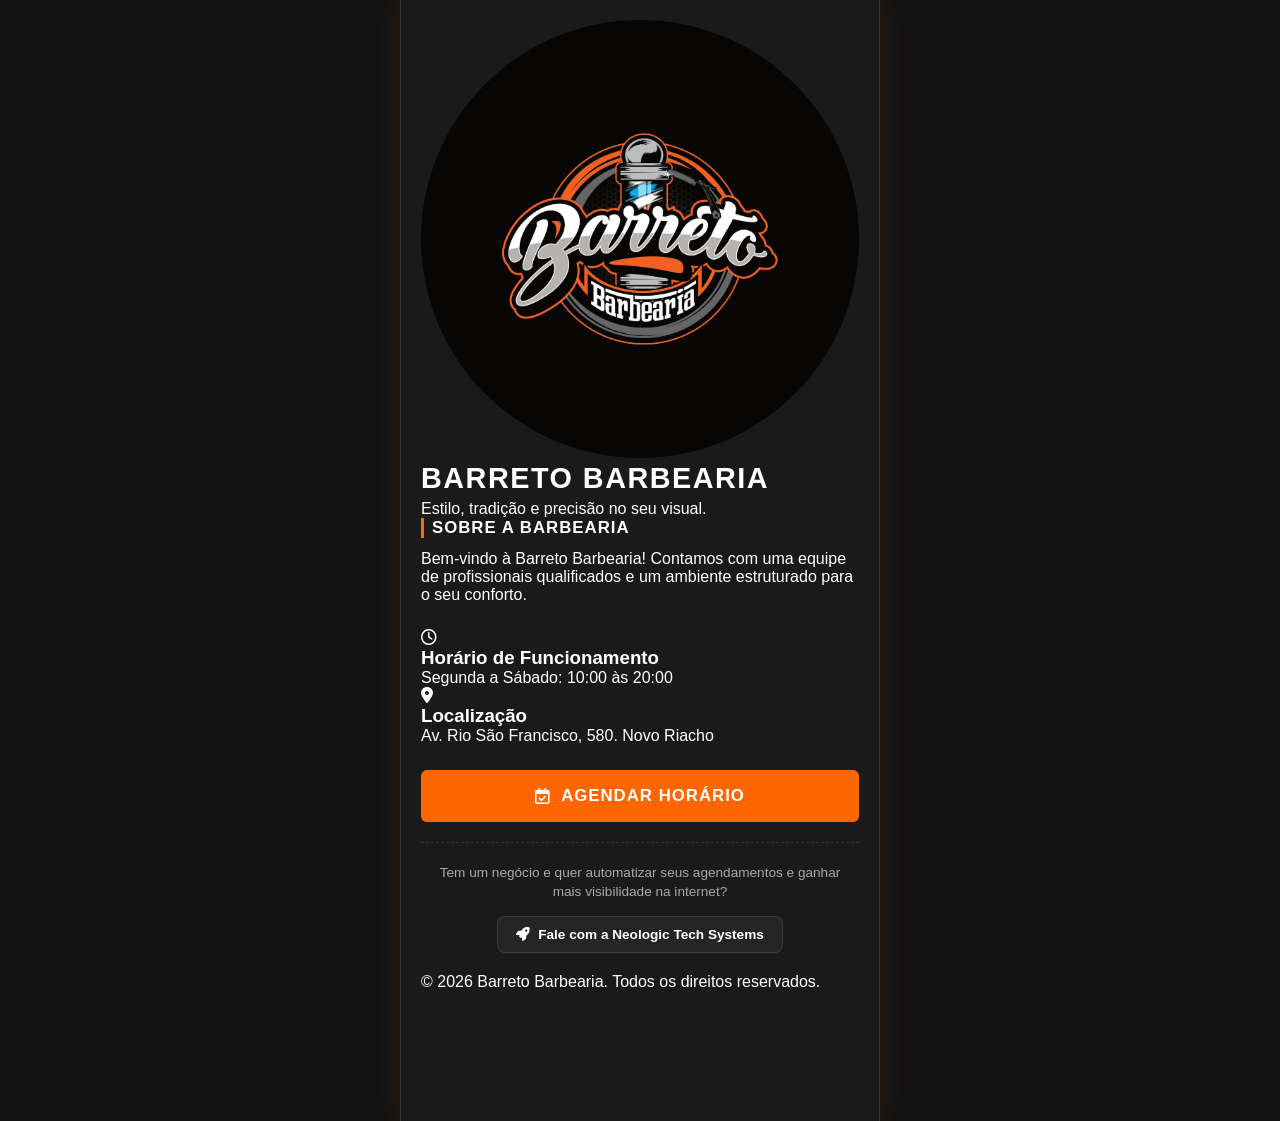
<file: index.html>
<!DOCTYPE html>
<html lang="pt-BR">
<head>
    <meta charset="UTF-8">
    <meta name="viewport" content="width=device-width, initial-scale=1.0">
    <title>Barreto Barbearia | Bem-vindo</title>
    
    <link rel="manifest" href="manifest.json">
    <meta name="apple-mobile-web-app-capable" content="yes">
    <meta name="apple-mobile-web-app-status-bar-style" content="black-translucent">
    <meta name="apple-mobile-web-app-title" content="Barreto">
    <link rel="apple-touch-icon" href="logo.jpg.jpg">
    <link rel="icon" href="logo.jpg.jpg" type="image/jpeg">

    <link rel="stylesheet" href="style.css">
    <link rel="stylesheet" href="https://cdnjs.cloudflare.com/ajax/libs/font-awesome/6.5.1/css/all.min.css">
    <style>
        /* Estilos do Banner Neologic */
        .powered-by { margin-top: 20px; text-align: center; padding: 20px 15px; border-top: 1px dashed rgba(255,255,255,0.1); }
        .powered-by p { font-size: 0.85rem; color: #AAA; margin-bottom: 15px; line-height: 1.4; }
        .powered-by a { display: inline-flex; align-items: center; gap: 8px; font-size: 0.85rem; color: #FFF; text-decoration: none; font-weight: bold; padding: 10px 18px; background: rgba(255,255,255,0.05); border: 1px solid rgba(255,255,255,0.1); border-radius: 8px; transition: 0.3s; }
        .powered-by a:hover { background: var(--primary-color, #FF6600); border-color: var(--primary-color, #FF6600); }
    </style>
</head>
<body>

    <div class="app-container landing-container">
        
        <header class="landing-header">
            <div class="brand-logo-container">
                <img src="logo.jpg.jpg" alt="Barreto Barbearia Logo" style="width: 100%; height: 100%; object-fit: cover; border-radius: 50%;">
            </div>
            <h1>Barreto Barbearia</h1>
            <p class="tagline">Estilo, tradição e precisão no seu visual.</p>
        </header>

        <section class="section about-section">
            <h2>Sobre a Barbearia</h2>
            <p>
                Bem-vindo à Barreto Barbearia! Contamos com uma equipe de profissionais qualificados e um ambiente estruturado para o seu conforto.
            </p>
        </section>

        <section class="section info-section">
            <div class="info-card">
                <i class="fa-regular fa-clock"></i>
                <div>
                    <h3>Horário de Funcionamento</h3>
                    <p>Segunda a Sábado: 10:00 às 20:00</p>
                </div>
            </div>
            <div class="info-card">
                <i class="fa-solid fa-location-dot"></i>
                <div>
                    <h3>Localização</h3>
                    <p>Av. Rio São Francisco, 580. Novo Riacho</p>
                </div>
            </div>
        </section>

        <div class="landing-action">
            <a href="agendar.html" class="btn-primary-action">
                <i class="fa-regular fa-calendar-check"></i> Agendar Horário
            </a>
        </div>

        <!-- Banner de Propaganda da Neologic -->
        <div class="powered-by">
            <p>Tem um negócio e quer automatizar seus agendamentos e ganhar mais visibilidade na internet?</p>
            <a href="https://api.whatsapp.com/send?phone=5531972478571&text=Ol%C3%A1!%20Gostaria%20de%20ter%20um%20sistema%20de%20agendamento%20como%20o%20da%20Neologic%20Tech%20Systems%20para%20o%20meu%20neg%C3%B3cio." target="_blank">
                <i class="fa-solid fa-rocket"></i> Fale com a Neologic Tech Systems
            </a>
        </div>

        <footer class="landing-footer">
            <p>&copy; 2026 Barreto Barbearia. Todos os direitos reservados.</p>
        </footer>

    </div>

</body>
</html>
</file>
<file: style.css>
* {
    margin: 0;
    padding: 0;
    box-sizing: border-box;
    font-family: 'Segoe UI', Tahoma, Geneva, Verdana, sans-serif;
}

body {
    background-color: #121212;
    color: #FFFFFF;
    display: flex;
    justify-content: center;
    min-height: 100vh;
}

.app-container {
    width: 100%;
    max-width: 480px;
    background-color: #1A1A1A;
    padding: 20px;
    padding-bottom: 130px;
    box-shadow: 0 0 30px rgba(255, 102, 0, 0.15);
    border-left: 1px solid #333333;
    border-right: 1px solid #333333;
}

.barber-header {
    border-bottom: 1px solid #333333;
    padding-bottom: 18px;
    margin-bottom: 25px;
    text-align: center;
}

.brand-info {
    display: flex;
    flex-direction: column;
    align-items: center;
    gap: 8px;
}

.brand-info h1 {
    font-size: 1.6rem;
    letter-spacing: 1.5px;
    color: #FFFFFF;
    text-transform: uppercase;
    font-weight: 700;
}

.brand-info p {
    font-size: 0.75rem;
    color: #FF6600;
    letter-spacing: 3px;
    text-transform: uppercase;
    font-weight: 500;
}

.section {
    margin-bottom: 25px;
}

.section h2 {
    font-size: 1.05rem;
    margin-bottom: 12px;
    color: #FFFFFF;
    text-transform: uppercase;
    letter-spacing: 1px;
    border-left: 3px solid #FF6600;
    padding-left: 8px;
}

/* Cards de Barbeiros */
.barbers-grid {
    display: grid;
    grid-template-columns: 1fr 1fr 1fr;
    gap: 8px;
}

.barber-card {
    background: #242424;
    border: 1px solid #333333;
    border-radius: 6px;
    padding: 12px 8px;
    text-align: center;
    cursor: pointer;
    transition: 0.2s;
}

.barber-card.active {
    border-color: #FF6600;
    background: #2D221B;
}

.barber-card h3 {
    font-size: 0.9rem;
    color: #FFFFFF;
    font-weight: 600;
}

/* Grade de Serviços */
.services-grid {
    display: grid;
    grid-template-columns: 1fr 1fr;
    gap: 10px;
}

.service-card {
    background: #242424;
    border: 1px solid #333333;
    border-radius: 6px;
    padding: 12px 10px;
    display: flex;
    flex-direction: column;
    justify-content: space-between;
    align-items: flex-start;
    cursor: pointer;
    transition: 0.2s;
    gap: 8px;
    min-height: 90px;
}

.service-card.active {
    border-color: #FF6600;
    background: #2D221B;
}

.service-info {
    width: 100%;
}

.service-info h3 {
    font-size: 0.85rem;
    margin-bottom: 0;
    color: #FFFFFF;
    display: flex;
    align-items: flex-start;
    gap: 6px;
    line-height: 1.3;
}

.service-info span {
    font-size: 0.78rem;
    color: #AAAAAA;
}

.price {
    font-weight: bold;
    color: #FF6600;
    font-size: 0.85rem;
    background: #1A1A1A;
    padding: 6px;
    border-radius: 4px;
    border: 1px solid #333333;
    width: 100%;
    text-align: center;
    margin-top: auto;
}

.datetime-inputs, .client-inputs {
    display: flex;
    flex-direction: column;
    gap: 12px;
}

.input-group {
    display: flex;
    flex-direction: column;
    gap: 5px;
}

.input-group label {
    font-size: 0.85rem;
    color: #CCCCCC;
}

input, select {
    width: 100%;
    padding: 12px;
    background: #242424;
    border: 1px solid #444444;
    border-radius: 6px;
    color: #FFFFFF;
    font-size: 1rem;
    outline: none;
    transition: 0.2s;
}

input:focus, select:focus {
    border-color: #FF6600;
    background: #1A1A1A;
}

.footer-action {
    position: fixed;
    bottom: 0;
    left: 50%;
    transform: translateX(-50%);
    width: 100%;
    max-width: 480px;
    padding: 15px 20px;
    background: #1A1A1A;
    border-top: 1px solid #333333;
    z-index: 99;
}

.btn-whatsapp {
    width: 100%;
    padding: 15px;
    background-color: #FF6600;
    color: #FFFFFF;
    border: none;
    border-radius: 6px;
    font-size: 1.05rem;
    font-weight: bold;
    cursor: pointer;
    display: flex;
    justify-content: center;
    align-items: center;
    gap: 10px;
    transition: 0.2s;
    text-transform: uppercase;
    letter-spacing: 0.5px;
}

.btn-whatsapp:hover {
    background-color: #E55C00;
}

/* Modais Customizados */
.custom-modal-overlay { 
    position: fixed; top: 0; left: 0; width: 100%; height: 100%; 
    background: rgba(0, 0, 0, 0.8); display: flex; justify-content: center; 
    align-items: center; z-index: 9999; opacity: 0; visibility: hidden; 
    transition: 0.2s ease-in-out; 
}
.custom-modal-overlay.active { opacity: 1; visibility: visible; }
.custom-modal { 
    background: #1A1A1A; border: 1px solid #333; border-radius: 12px; 
    padding: 20px; width: 90%; max-width: 450px; text-align: center; 
    box-shadow: 0 10px 30px rgba(0,0,0,0.5); 
}
.custom-modal-btn { 
    width: 100%; padding: 10px; border-radius: 6px; font-size: 0.85rem; 
    font-weight: bold; cursor: pointer; border: none; text-transform: uppercase; margin-bottom: 5px;
}
.btn-modal-confirmar { background: #25D366; color: #FFFFFF; }

/* ==========================================
   CORREÇÕES DA PÁGINA INICIAL (INDEX)
   ========================================== */
.landing-container a {
    text-decoration: none;
}

.btn-primary-action {
    display: flex;
    justify-content: center;
    align-items: center;
    gap: 10px;
    width: 100%;
    padding: 16px;
    background-color: #FF6600 !important;
    color: #FFFFFF !important; /* Impede que o link fique roxo */
    text-decoration: none !important;
    border-radius: 6px;
    font-size: 1.05rem;
    font-weight: bold;
    text-transform: uppercase;
    letter-spacing: 1px;
    transition: 0.2s;
    margin-top: 20px;
    box-sizing: border-box;
}

.btn-primary-action:hover {
    background-color: #E55C00 !important;
}

.landing-header h1 {
    font-size: 1.8rem;
    color: #FFFFFF;
    margin-bottom: 5px;
    letter-spacing: 1.5px;
    text-transform: uppercase;
}
</file>
